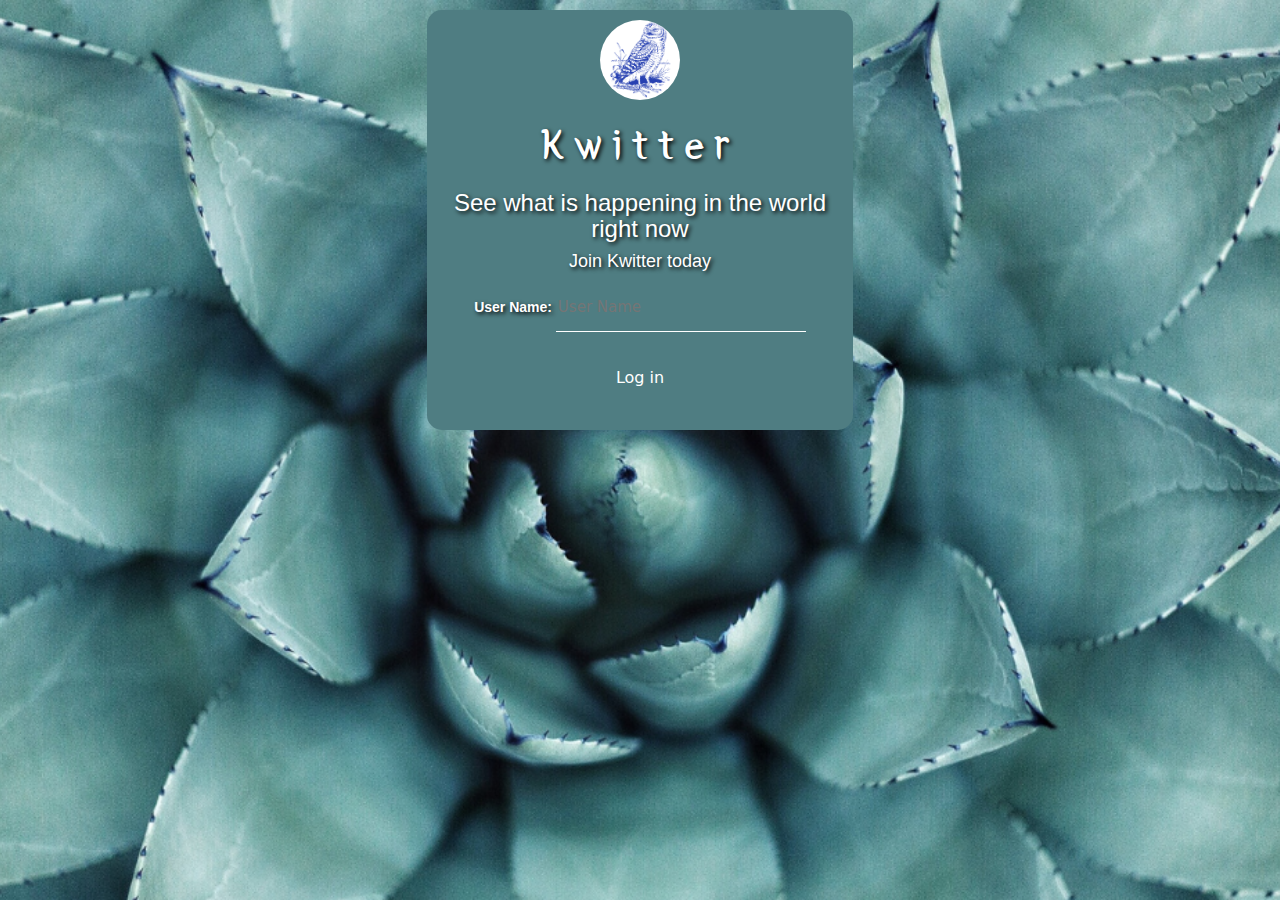
<file: index.html>
<html>
    <head>
        <title>Kwitter</title>
<link href="https://fonts.googleapis.com/css?family=Yeon+Sung&display=swap" rel="stylesheet"><meta name="viewport" content="width=device-width, initial-scale=1">

<link rel="stylesheet" href="https://maxcdn.bootstrapcdn.com/bootstrap/3.4.0/css/bootstrap.min.css">
<script src="https://ajax.googleapis.com/ajax/libs/jquery/3.4.1/jquery.min.js"></script>
<script src="https://maxcdn.bootstrapcdn.com/bootstrap/3.4.0/js/bootstrap.min.js"></script>

<link rel="stylesheet" type="text/css" href="style.css">
<script src="main.js"></script>
    </head>
    <body id="background">
        <center>
            <div class="col-lg-4 col-md-6 col-sm-6 col-xs-11 login_div">
                <img src="logo.png" class="logo">
                    <h1 class="header">Kwitter</h1>
                    <h3 >See what is happening in the world right now</h3>
                    <h4 >Join Kwitter today</h4>
                    <div class="form-group">
                      <label >User Name:</label>
                        <input type="text" id="user_name" placeholder="User Name">
                    </div>
                    <button id="login_button" class="button button1" onclick="addUser();">Log in</button>
                    <br><br>
                </div>           
        </center>
    </body>
</html>
</file>
<file: style.css>
#background
{
    background-image: url("background.png");
	background-position: center;
	background-size: cover;
}

.header
{
	color: white;
    font-family: 'Yeon Sung';
    font-size: 45px;
    letter-spacing: 10px;
    margin-top: 20px;
    text-shadow: 2px 2px 4px #000000;
}

h3,h4,label
{
    text-shadow: 2px 2px 4px #000000;
    color: white;
}

.login_div
{
	background: #4f7d82;
    float: none;
    border-radius: 15px;
    margin-top: 10px;
}

input
{
    font-family: system-ui;
	font-size: 15px;
	line-height: 20px;
	width: 250px;
	height: 50px;
	color: #fff;
    background: none;
    border: none;
    border-bottom: 1px solid rgb(255, 255, 255);
    outline: none;
}

.button
{
    background-color: #4f7d82;
    border: none;
    color: white;
    padding: 16px 32px;
    text-align: center;
    text-decoration: none;
    display: inline-block;
    font-size: 16px;
    margin: 4px 2px;
    transition-duration: 0.4s;
    cursor: pointer;
    font-family: system-ui;
}

.button1
{
    background-color: #4f7d82;
    color: white;
    width: 80%;
}

.button1:hover
{
    background-color: whitesmoke; 
    color: #4f7d82; 
    border: 2px solid white;
    font-family: 'Lucida Caligraphy';
    text-shadow: 2px 2px 4px #4f7d82;
}

.button2
{
    background-color: #4f7d82;
    color: white;
}

.button2:hover
{
    background-color: whitesmoke; 
    color: #4f7d82; 
    border: 2px solid white;
    font-family: 'Lucida Caligraphy';
    text-shadow: 2px 2px 4px #4f7d82;
}

.room_name
{
	cursor: pointer;
	font-size: 20px;
}

#logout
{
	font-size: 20px;
    float: right;
}


#output
{
	padding: 10px;
    width:80%;
    background: rgb(79, 125, 130, 0.8);
    border-radius: 15px;
}

.logo
{
	width: 80px;
    margin-top: 10px;
    border-radius: 40px;
}
</file>
